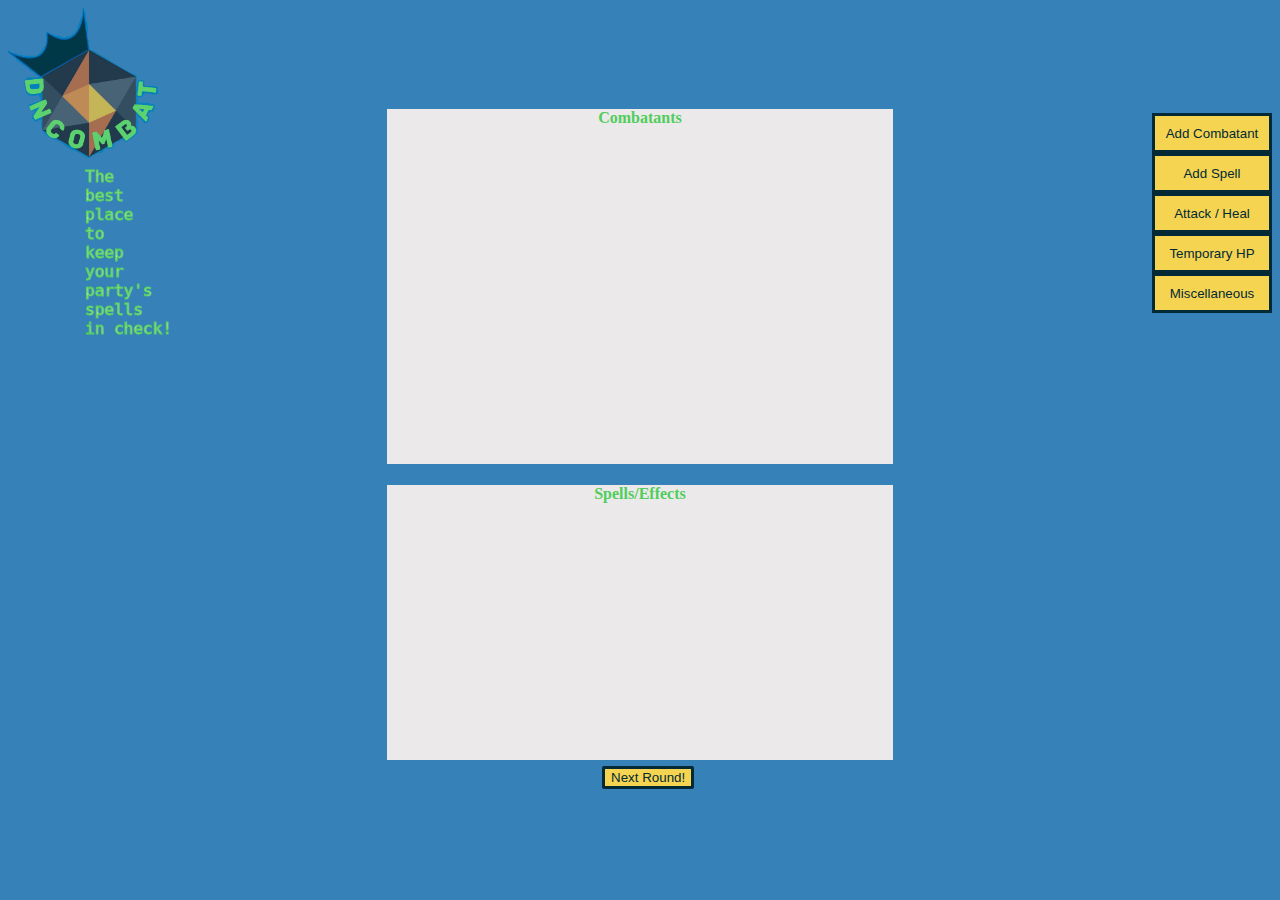
<file: combat_tracker/index.html>
<!DOCTYPE html>
<html lang="en">
<head>
    <meta charset="UTF-8">
    <meta name="viewport" content="width=device-width, initial-scale=1.0">
    <title>Dungeons & Combat</title>
    <link rel="stylesheet" href="tracker.css">
</head>
<body>
    <div id="welcome_box">
        <img id="welcome" src="DnCombat_logo_v2_cropped.png">
        <pre id="w_message">
        The 
        best 
        place 
        to 
        keep 
        your 
        party's 
        spells 
        in check!</pre>
    </div>

    <div class="menu">
        <div class = "menu_buttons">
            <button class= "menu_button" id = "add_C_menu">Add Combatant</button> </br>
            <button class= "menu_button" id = "add_S_menu">Add Spell</button> </br>
            <button class= "menu_button" id = "att_heal_menu">Attack / Heal</button>
            <button class= "menu_button" id = "add_t_hp_menu">Temporary HP</button>
            <button class= "menu_button" id = "add_misc">Miscellaneous</button>
        </div>
        <div class="sub_menu" id="combatant_menu" hidden>
            <input id="name" placeholder="Name"></br>
            <input id="initiative" placeholder="Initiative"></br>
            <input id="health_pool" placeholder="Hp"> </br>
            <button id="add_combatant">Add</button><br>
        </div>
        <div class="sub_menu" id="spell_menu" hidden>
            <input id="spell_name" placeholder="Spell Name"> </br>
            <input id="duration" placeholder="Duration"> </br>
            <button id="add_spell">Add</button>
        </div>
        <div class="sub_menu" id="att/heal_menu" hidden>
            <input id="victim" placeholder="Combatant Name"> </br>
            <input id="value" placeholder="Damage/Healing"> </br>
            <button id="attack">Attack</button>
            <button id="heal">Heal</button>
        </div>
        <div class="sub_menu" id="t_hp_menu" hidden>
            <input id="t_hp_target" placeholder="Combatant Name">
            <input id="t_hp" placeholder="Temporary HP"></br>
            <button id="add_t_hp">Apply</button>
        </div>
        <div class="sub_menu" id="misc_menu" hidden>
            <button id="reset">Reset All</button>
        </div>
    </div>
    
    <div id="displays">
        <div id="char_display">
            <h4 id="c_label">Combatants</h4>
            <table id="c_table">
            </table>
        </div>

        <div id="spl_display">
            <h4 id="s_label">Spells/Effects</h4>
            <table id="s_table">
            </table>
        </div>
    </div>

    <input id="next_round" type="button" value="Next Round!">
    <script src="main.js" type="module"></script>
</body>
</html>
</file>
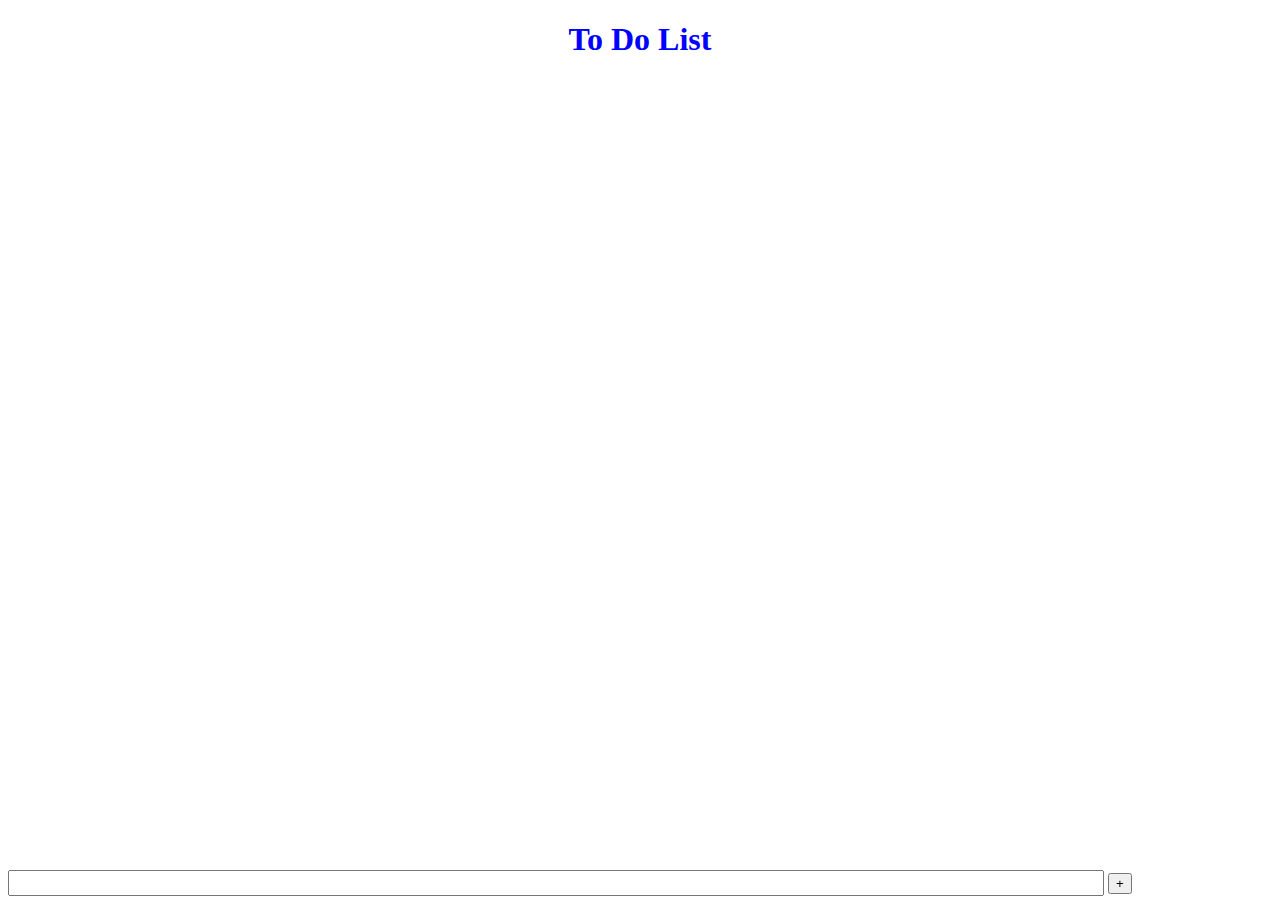
<file: ToDo/index.html>
<!DOCTYPE html>
<html lang="en">
<head>
    <meta charset="UTF-8">
    <meta name="viewport" content="width=device-width, initial-scale=1.0">
    <meta http-equiv="X-UA-Compatible" content="ie=edge">
    <title>ToDo List</title>
    <link rel="stylesheet" href="toDo.css">
    <script src="main.js" defer type="module"></script>
</head>
<body>
    <h1 id="welcome">To Do List</h1>
    <div id="#display">
    </div>
    <div valign = "bottom" class="bot" id="bot">
        <input id="content">
        <button id="newTodoButton">+</button>
    </div>
</body>
</html>
</file>
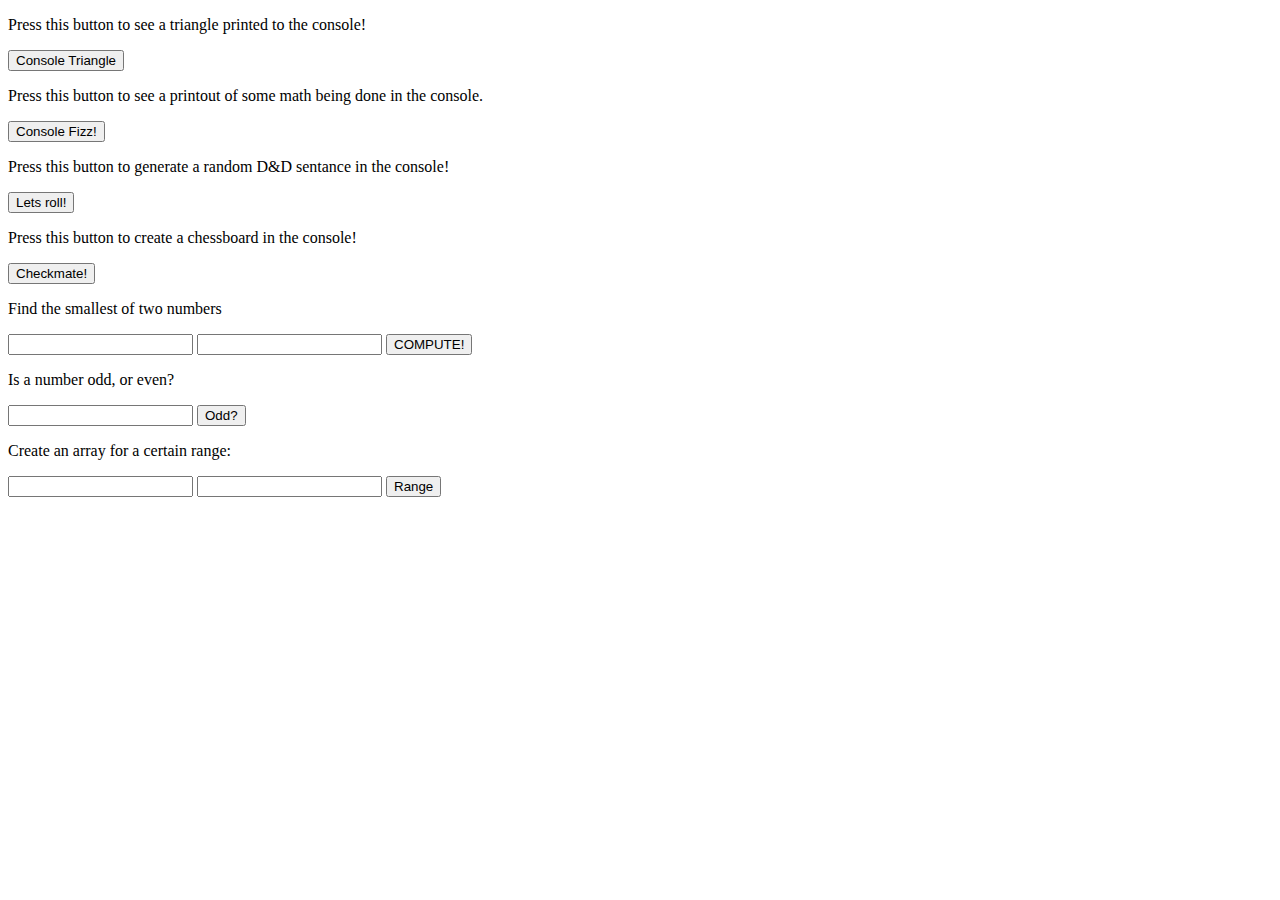
<file: w2.html>
<!DOCTYPE html>
<html lang="en">
<head>
    <meta charset="UTF-8">
    <meta name="viewport" content="width=device-width, initial-scale=1.0">
    <meta http-equiv="X-UA-Compatible" content="ie=edge">
    <title>Exercises</title>
    <script src="w2_ex2.js"></script>

</head>
<body>
    <p>Press this button to see a triangle printed to the console!</p>
    <button type="button" id="button" onclick="console_triangle()">Console Triangle</button>
    <p>Press this button to see a printout of some math being done in the console.</p>
    <button type="button" id="new" onclick="fizz_buzz()">Console Fizz!</button>
    <p>Press this button to generate a random D&D sentance in the console!</p>
    <button type="button" id="act_dnd" onclick="dnd_sentence()">Lets roll!</button>
    <p>Press this button to create a chessboard in the console!</p>
    <button type="button" id="chess" onclick="create_chessboard()">Checkmate!</button>
    <p>Find the smallest of two numbers</p>
    <input type="text" id="num1"/>
    <input type="text" id="num2"/>
    <button type="button" onclick="min(document.getElementById('num1').value, document.getElementById('num2').value)">COMPUTE!</button>
    <p>Is a number odd, or even?</p>
    <input type="text" id="oddNum"/>
    <button type="button" onclick="evenOrOdd(document.getElementById('oddNum').value)">Odd?</button>
    <p>Create an array for a certain range:</p>
    <input type="text" id="uno"/>
    <input type="text" id="dos"/>
    <button type="button" onclick="range2(document.getElementById('uno').value, document.getElementById('dos').value)">Range</button>





    
</body>
</html>
</file>
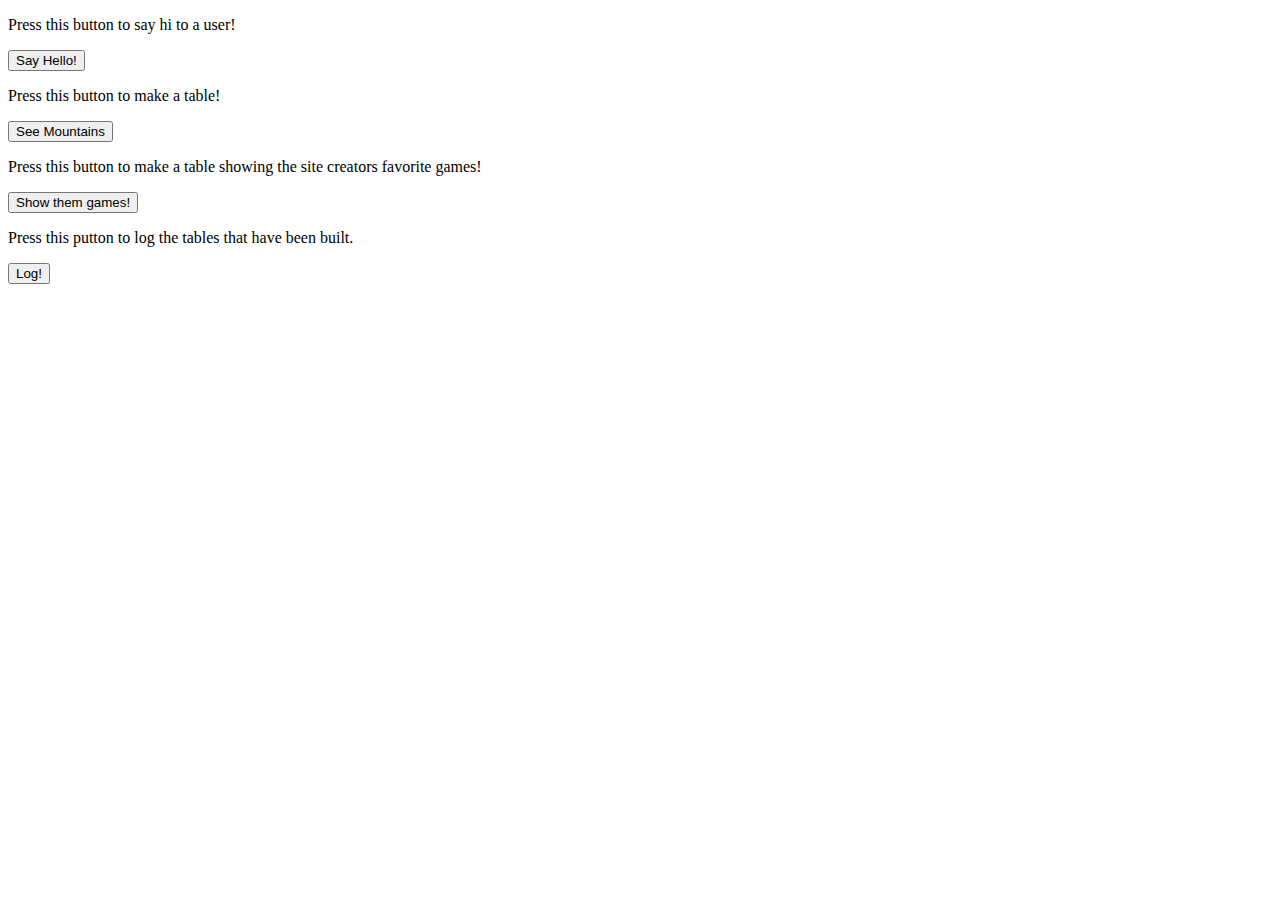
<file: week03/w3.html>
<!DOCTYPE html>
<html lang="en">
<head>
    <meta charset="UTF-8">
    <meta name="viewport" content="width=device-width, initial-scale=1.0">
    <meta http-equiv="X-UA-Compatible" content="ie=edge">
    <title>W3 exercises</title>
    <script src="w3_ex.js"></script>
</head>
<body>
    <p>Press this button to say hi to a user!</p>
    <button type="button" id="button" onclick="sayHi()">Say Hello!</button>
    <p>Press this button to make a table!</p>
    <button type="button" id="button" onclick="buildMntns()">See Mountains</button>
    <div id="mntns"></div>
    <p>Press this button to make a table showing the site creators favorite games!</p>
    <button type="button" id="button" onclick="buildGames()">Show them games!</button>
    <div id="gms"></div>
    <p>Press this putton to log the tables that have been built.</p>
    <button type="button" id="button" onclick="showValues()">Log!</button>
</body>
</html>
</file>
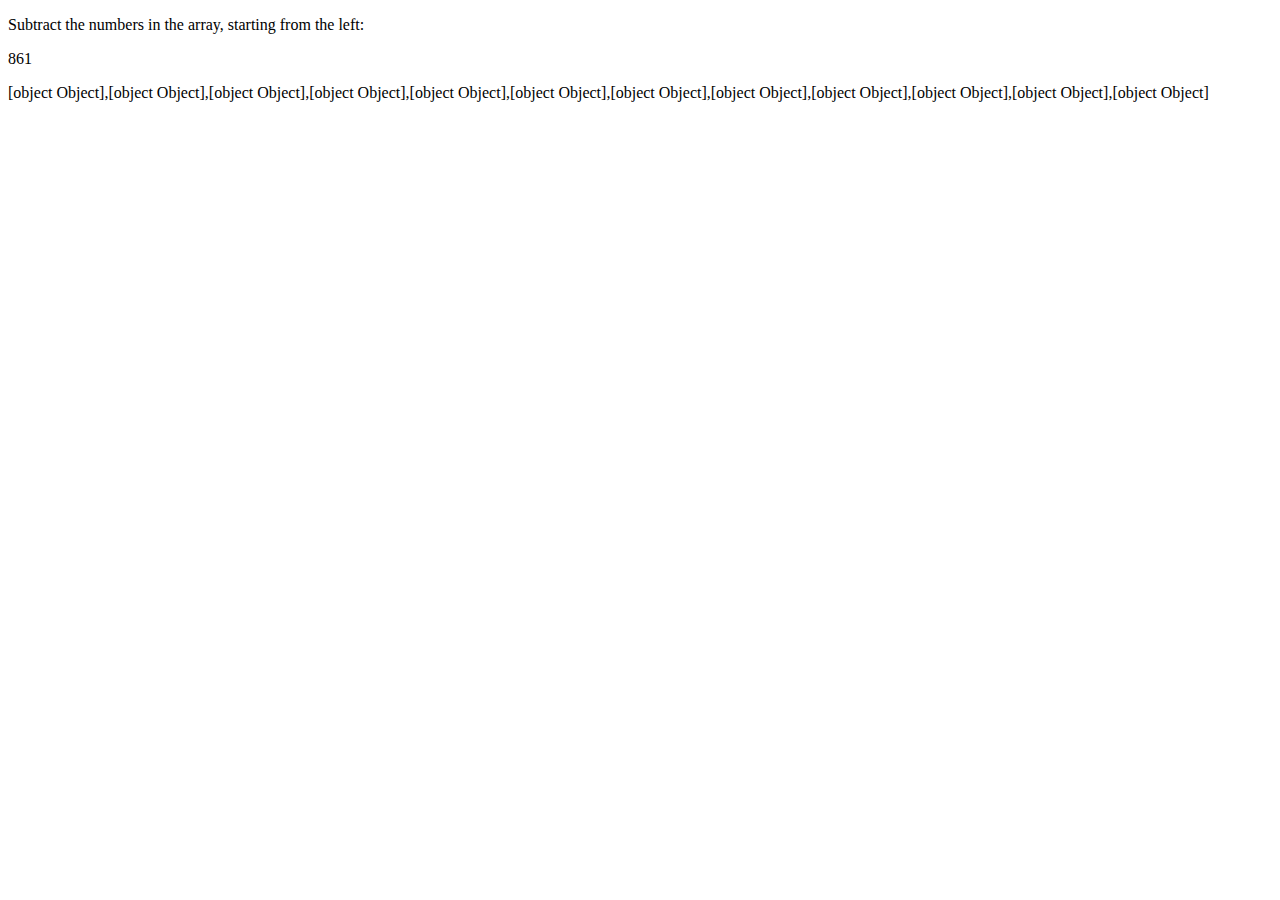
<file: week03/w3_teach.html>
<!DOCTYPE html>
<html>
<body>
  

<p>Subtract the numbers in the array, starting from the left:</p>

<p id="demo"></p>

<p id="demo2">Didn't run</p>

<script>
var numbers = [
    { first: 'Albert', last: 'Einstein', year: 1879, passed: 1955 },
    { first: 'Isaac', last: 'Newton', year: 1643, passed: 1727 },
    { first: 'Galileo', last: 'Galilei', year: 1564, passed: 1642 },
    { first: 'Marie', last: 'Curie', year: 1867, passed: 1934 },
    { first: 'Johannes', last: 'Kepler', year: 1571, passed: 1630 },
    { first: 'Nicolaus', last: 'Copernicus', year: 1473, passed: 1543 },
    { first: 'Max', last: 'Planck', year: 1858, passed: 1947 },
    { first: 'Katherine', last: 'Blodgett', year: 1898, passed: 1979 },
    { first: 'Ada', last: 'Lovelace', year: 1815, passed: 1852 },
    { first: 'Sarah E.', last: 'Goode', year: 1855, passed: 1905 },
    { first: 'Lise', last: 'Meitner', year: 1878, passed: 1968 },
    { first: 'Hanna', last: 'Hammarström', year: 1829, passed: 1909 }
];

/*https://github.com/byui-cit/cit261/blob/gh-pages/teacher/hiking-start.html
  const category = document.querySelector('.mw-category');
  const links = Array.from(category.querySelectorAll('a'));
  const streets = links
                    .map(links=>links.textContent)
                    .filter(streetName => streetName.inclueds('de'));*/

document.getElementById("demo").innerHTML = numbers.reduce(myFunc, 0);

function myFunc(total, num) {
  return total + (num.passed - num.year);
}

function sorted(a, b) {
	return (a.passed - a.year) - (b.passed - b.year);
}

document.getElementById("demo2").innerHTML = numbers.sort(sorted);

let some = numbers.sort(sorted);
console.log(some);
</script>

</body>
</html>
</file>
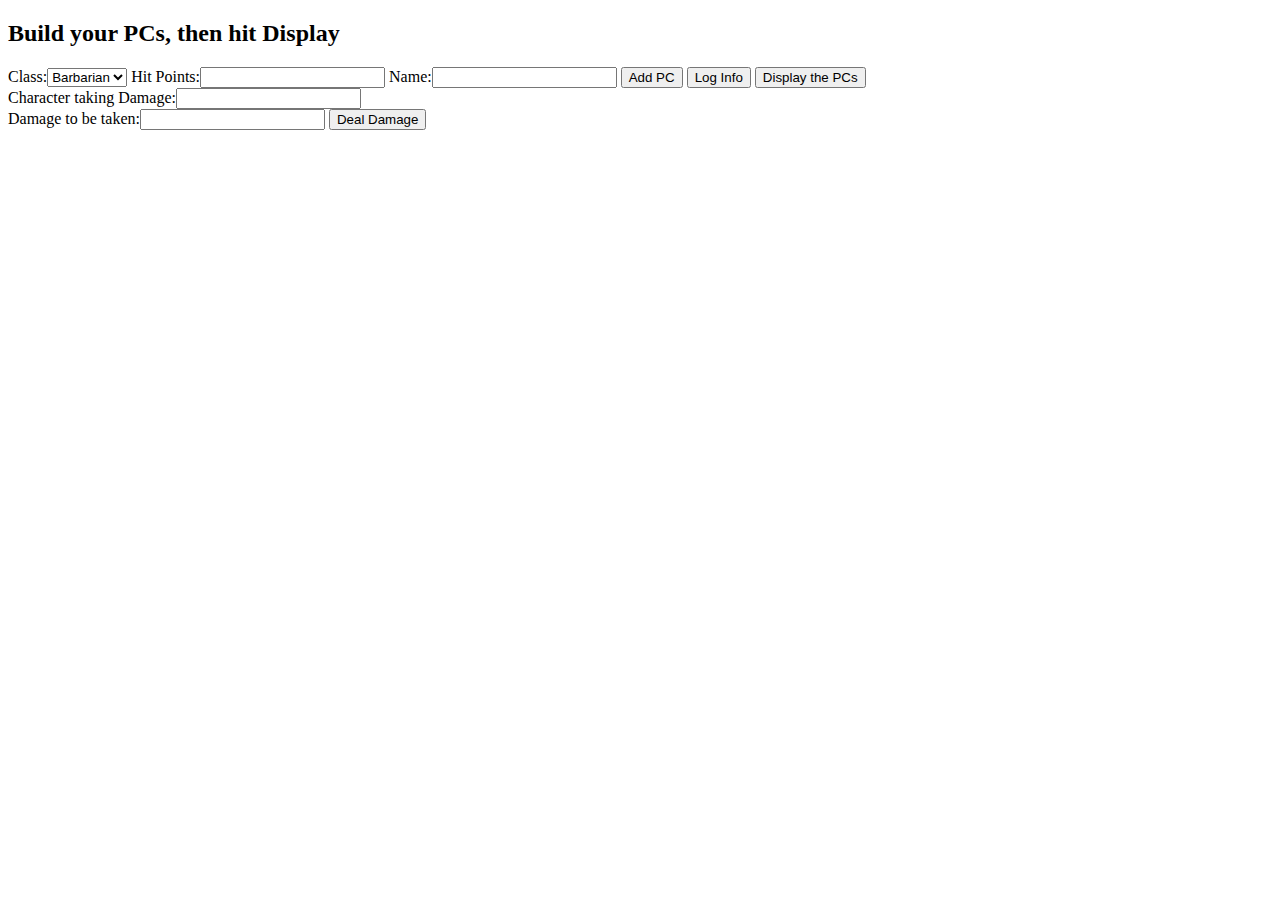
<file: week04/w4.html>
<!DOCTYPE html>
<html lang="en">
<head>
    <meta charset="UTF-8">
    <meta name="viewport" content="width=device-width, initial-scale=1.0">
    <meta http-equiv="X-UA-Compatible" content="ie=edge">
    <link rel="stylesheet" href="w4.css">
    <title>Week 04</title>
</head>
<body>
    <h2>Build your PCs, then hit Display</h2>
    <div>
        Class:<select id='clss'>
            <option>Barbarian</option>
            <option>Bard</option>
            <option>Cleric</option>
            <option>Druid</option>
            <option>Fighter</option>
            <option>Paladin</option>
            <option>Ranger</option>
            <option>Rogue</option>
            <option>Warlock</option>
            <option>Wizard</option>
        </select>
        Hit Points:<input type='text' id='hp'>
        Name:<input type='text' id='nm'>
        <button id="takeInfo" onclick='addPC()'>Add PC</button>
        <button id='logInfo' onclick="logPC()">Log Info</button>
        <button id='displayPCs' onclick="displayPCs()">Display the PCs</button>
    </div>
    <div id="addTable"></div>
    <!-- <form name = 'search' action='\search'>
        <input name='sInput'>
        <button type='submit'>Search</button>
    </form> -->
    <div id="addP">
        Character taking Damage:<input type='text' id='hit'>
        <br/>
        Damage to be taken:<input type='text' id='dmg'>
        <button id="takeInfo" onclick='attack()'>Deal Damage</button>
    </div>
<script src='w4_ex.js'></script>    
</body>
</html>
</file>
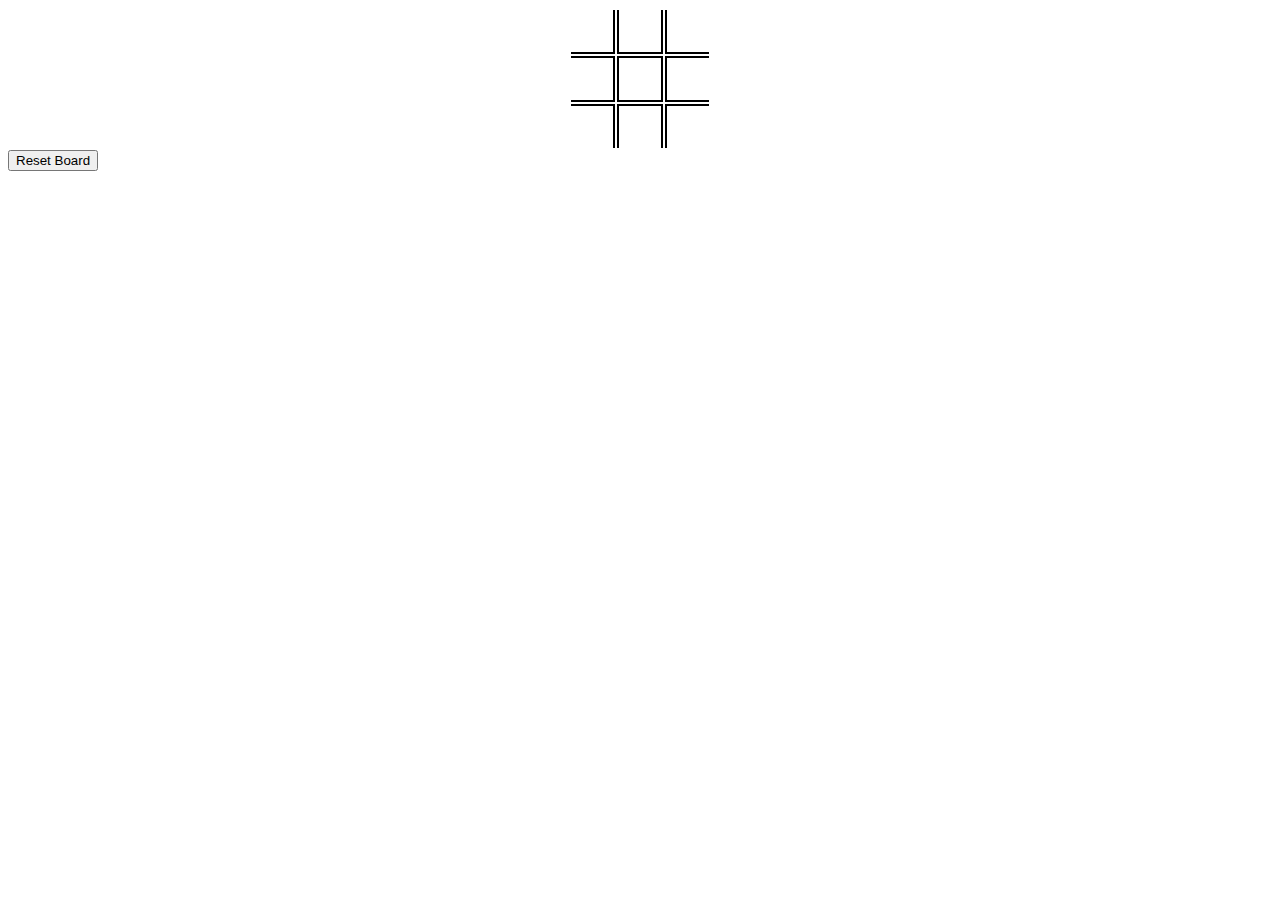
<file: week04/w4_ta.html>
<!DOCTYPE html>
<html lang="en">
<head>
    <meta charset="UTF-8">
    <meta name="viewport" content="width=device-width, initial-scale=1.0">
    <meta http-equiv="X-UA-Compatible" content="ie=edge">
    <title>Document</title>
    <link rel="stylesheet" href="w4_ta.css">
</head>
<body>
    <table id="tbl">
        <tr>
            <td class="tdt" id="one"></td>
            <td class="tdt" id="two"></td>
            <td class="tdt" id="three"></tdid=>
        </tr>
        <tr>
            <td class="tdt" id="four"></td>
            <td class="tdt" id="five"></td>
            <td class="tdt" id="six"></td>
        </tr>
        <tr>
            <td class="tdt" id="seven"></td>
            <td class="tdt" id="eight"></td>
            <td class="tdt" id="nine"></td>
        </tr>
    </table>
    <script src="w4_ta.js"></script>
    <button onClick="reset()">Reset Board</button>

</body>
</html>
</file>
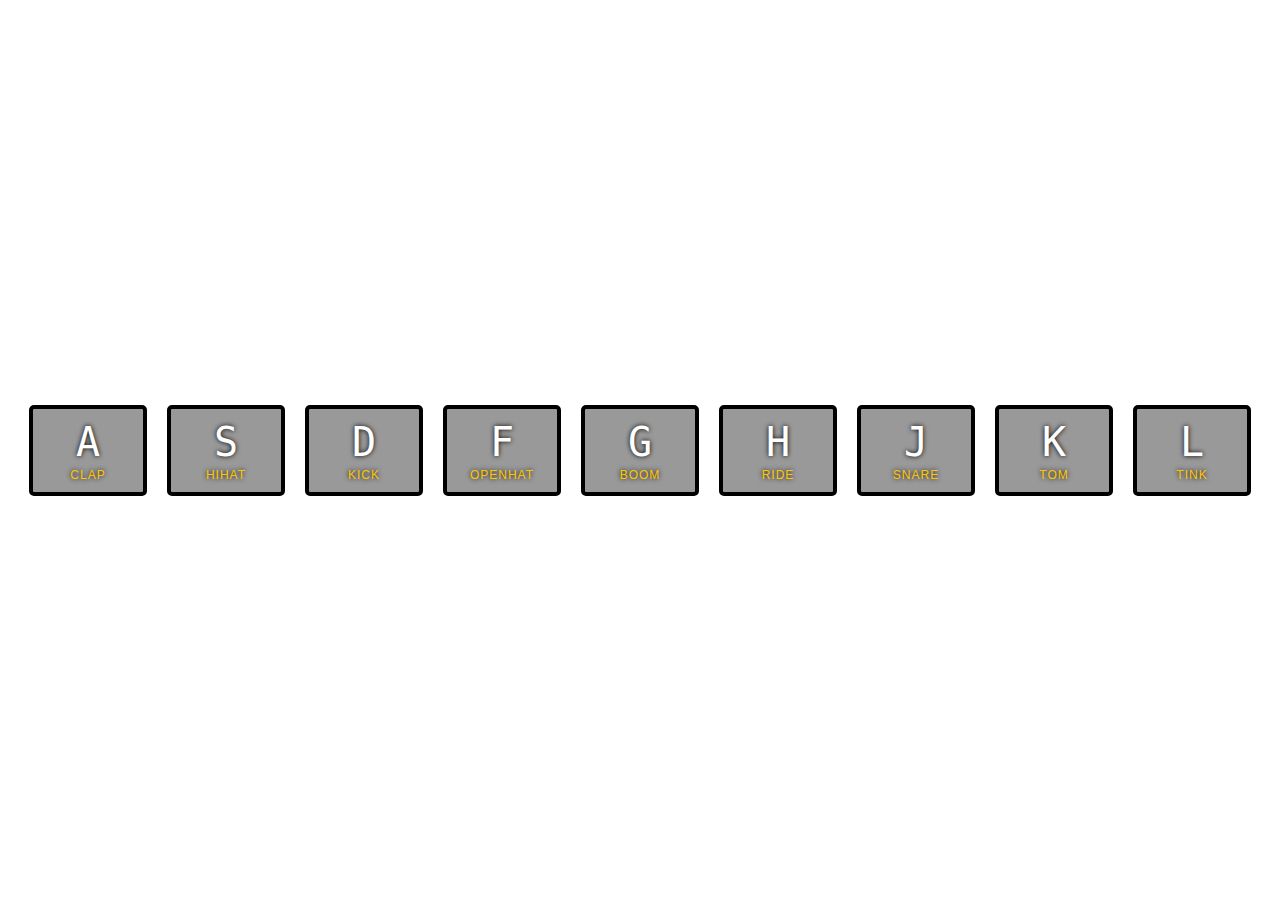
<file: week09/index-START.html>
<!DOCTYPE html>
<html lang="en">
<head>
  <meta charset="UTF-8">
  <title>JS Drum Kit</title>
  <link rel="stylesheet" href="style.css">
</head>
<body>


  <div class="keys">
    <div data-key="65" class="key">
      <kbd>A</kbd>
      <span class="sound">clap</span>
    </div>
    <div data-key="83" class="key">
      <kbd>S</kbd>
      <span class="sound">hihat</span>
    </div>
    <div data-key="68" class="key">
      <kbd>D</kbd>
      <span class="sound">kick</span>
    </div>
    <div data-key="70" class="key">
      <kbd>F</kbd>
      <span class="sound">openhat</span>
    </div>
    <div data-key="71" class="key">
      <kbd>G</kbd>
      <span class="sound">boom</span>
    </div>
    <div data-key="72" class="key">
      <kbd>H</kbd>
      <span class="sound">ride</span>
    </div>
    <div data-key="74" class="key">
      <kbd>J</kbd>
      <span class="sound">snare</span>
    </div>
    <div data-key="75" class="key">
      <kbd>K</kbd>
      <span class="sound">tom</span>
    </div>
    <div data-key="76" class="key">
      <kbd>L</kbd>
      <span class="sound">tink</span>
    </div>
  </div>

  <audio data-key="65" src="sounds/clap.wav"></audio>
  <audio data-key="83" src="sounds/hihat.wav"></audio>
  <audio data-key="68" src="sounds/kick.wav"></audio>
  <audio data-key="70" src="sounds/openhat.wav"></audio>
  <audio data-key="71" src="sounds/boom.wav"></audio>
  <audio data-key="72" src="sounds/ride.wav"></audio>
  <audio data-key="74" src="sounds/snare.wav"></audio>
  <audio data-key="75" src="sounds/tom.wav"></audio>
  <audio data-key="76" src="sounds/tink.wav"></audio>

<script>
window.addEventListener('keydown', function (e){
  const audio = document.querySelector(`audio[data-key="${e.keyCode}"]`);
  const key = document.querySelector(`.key[data-key="${e.keyCode}"]`);
  if(!audio)
    return;
  key.classList.add('playing');
  audio.currentTime = 0;
  audio.play();
  //if(audio.currentTime = 2)
    //key.classList.remove('playing');
});

function removeTransition(e) {
  if(e.propertyName !== 'transform') return;
  this.classList.remove('playing');
}
const keys = document.querySelectorAll('.key');
keys.forEach(key => key.addEventListener('transitionend', removeTransition));

</script>


</body>
</html>
</file>
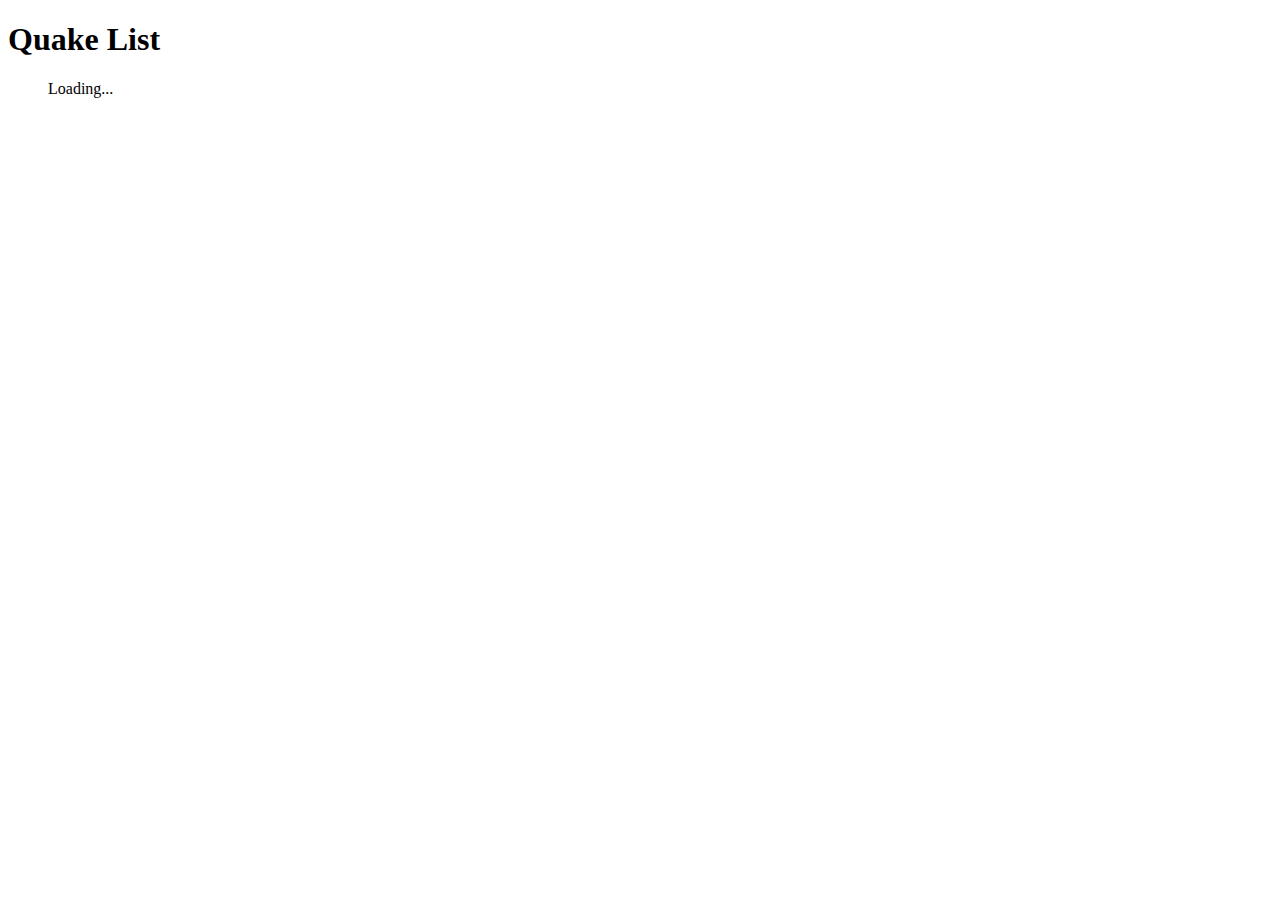
<file: week10/ta_10.html>
<!DOCTYPE html>
<html lang="en">
    <head>
    <meta charset="utf-8" />
        <title>Local Quakes</title>
        <meta name="viewport" content="width=device-width, initial-scale=1" />
        <script src="./index.js" defer type="module"></script>
        <link rel="stylesheet" href="q.css">
    </head>

    <body>
        <main>
            <h1>Quake List</h1>
            <ul id="quakeList" ></ul>
            <p id="tmp"></p>
        </main>
    </body>
</html>
</file>
<file: combat_tracker/tracker.css>
/*orange #FCB07E Green #51CD5D  steel blue #3581B8  Platnium #EBE9E9 Gunmetal #012A36*/

.bot{
    position:fixed;
	bottom:0;
	width:100%;
	height:78px;			
}

.menu{
    float:right;
    width: 225px;
    height: 400px;
    margin-right:0px;
    margin-top:105px;
}

.menu_buttons{
    float:right;
    width: 120px;
    margin-left:0;
    padding-left:0;
}

.menu_button{
    height: 40px;
    width: 120px;
    background-color: #F5D451;
    border:3px solid #012A36;
    color: #012A36;
    transition-duration: 0.4s;
}

.menu_button:hover{
    background-color: #EBE9E9;
}
.sub_menu{
    float: left;
    background-color:#012A36;
    width: 105px;
    height: 200px;
}

.sub_menu_found{
    float: left;
    background-color:#51CD5D;
    width: 100px;
    height: 200px;
    transition: 0.4s;

}
#name, #initiative, #health_pool{
    width: 85px;
    /*margin-right: 5px;*/
    margin-left:5px;
    margin-bottom: 5px;
    margin-top: 5px;
}

#spell_name, #duration{
    width: 85px;
    /*margin-right: 5px;*/
    margin-left:5px;
    margin-bottom: 5px;
    margin-top: 5px;
}

#add_combatant, #add_spell, #add_t_hp{
    width:74px;
    margin-right: 13px;
    margin-left:13px;
}
#reset{
    width:74px;
    margin-right: 13px;
    margin-left:13px;
    margin-top:10px;
}

#victim, #value, #t_hp_target, #t_hp{
    width: 90px;
    /*margin-right: 5px;*/
    margin-left:5px;
    margin-bottom: 5px;
    margin-top: 5px;
}

#attack, #heal{
    width: 60px;
    margin-right: 30%;
    margin-left:20%;
}

#welcome_box{
    float:left;
    margin-top:0px;
    padding-top:0px;
    clear:both;
}

#welcome{
    /*float:left;*/
    width: 150px;
    height: 150px; 
}

#w_message{
    /*text-align: left;*/
    font-size: 16px;
    margin-top: 5px;
    margin-right: 0px;
    color:#EBE9E9;
    -webkit-text-stroke-width: 1px; 
    -webkit-text-stroke-color: #51CD5D; 
}

#displays{
    margin: auto;
    width: 40%;
    border: 1px solid #3581B8;
}


#char_display {
    width: 100%;
    height: 355px;
    background-color: #EBE9E9;
    margin-bottom: 20px;
    /* margin-right: 30%;
    margin-left: 30%; */
    margin-top: 100px;
    
}

#spl_display {
    width: 100%;
    height: 275px;
    background-color: #EBE9E9;
    /* margin-right: 30%;
    margin-left: 30%; */
}

#c_label, #s_label{
    text-align:center;
    margin-bottom: 5px;
    color: #51CD5D;
}

#c_table{
    width: 80%;
    margin-right: 10%;
    margin-left: 10%; 
    text-align: center;
}

#s_table{
    width: 80%;
    margin-right: 10%;
    margin-left: 10%; 
    text-align: center;
}

#c_table td{
    width: 25%;
    font-size: 12px;
    color: #012A36
}

#s_table td {
    width:50%;
    font-size:14px;
    color: #012A36;
}

#next_round{
    margin-left: 47%;
    margin-right: 43%;
    margin-top: 5px;
    background-color:  #F5D451;
    border:3px solid #012A36;
    transition-duration: 0.4s;
    border-radius: 2px;
    color: #012A36;
}

#next_round:hover{
    background-color: #EBE9E9;
}

body{
    background-color: #3581B8;
}
</file>
<file: ToDo/toDo.css>
.bot{
    position:fixed;
	bottom:0;
	width:100%;
	height:30px;			
}
#content{
    width:85%;
    height:20px;
}
#welcome{
    text-align: center;
    color: blue;
}
#tmp{
    color:blue;
    height:30px;
    text-align: center;
    border: 1px solid black;
    padding-top: 2%;
}
#dispContent{
    width: 75%;
    padding:20px;
}

#dispRemove{
    position:fixed;
    right:10px;
    border-radius: 50%;
}

.dispComplete{
    position:fixed;
    left:10px;
}
</file>
<file: week04/w4.css>
td {
    width: 40px;
    height: 20px;
    border: 1px solid black;
}
</file>
<file: week04/w4_ta.css>
#tbl {
    border-color: black;
    border-bottom: 5px;
    margin: auto;
}

td{
    height: 40px;
    width: 40px;
    text-align: center;
}
#two {
    border-bottom: 2px solid black;
    border-right: 2px solid black;
    border-left: 2px solid black;
}
#four {
    border-bottom: 2px solid black;
    border-right: 2px solid black;
    border-top: 2px solid black;
}
#six {
    border-bottom: 2px solid black;
    border-left: 2px solid black;
    border-top: 2px solid black;
}
#eight{
    border-top: 2px solid black;
    border-right: 2px solid black;
    border-left: 2px solid black;
}

#one {
    border-bottom: 2px solid black;
    border-right: 2px solid black;
}

#three {
    border-bottom: 2px solid black;
    border-left: 2px solid black;
}

#five {
    border: 2px solid black;
}

#seven {
    border-top: 2px solid black;
    border-right: 2px solid black;
}

#nine {
    border-top: 2px solid black;
    border-left: 2px solid black;
}
</file>
<file: week09/style.css>
html {
  font-size: 10px;
  background: url(http://i.imgur.com/b9r5sEL.jpg) bottom center;
  background-size: cover;
}

body,html {
  margin: 0;
  padding: 0;
  font-family: sans-serif;
}

.keys {
  display: flex;
  flex: 1;
  min-height: 100vh;
  align-items: center;
  justify-content: center;
}

.key {
  border: .4rem solid black;
  border-radius: .5rem;
  margin: 1rem;
  font-size: 1.5rem;
  padding: 1rem .5rem;
  transition: all .07s ease;
  width: 10rem;
  text-align: center;
  color: white;
  background: rgba(0,0,0,0.4);
  text-shadow: 0 0 .5rem black;
}

.playing {
  transform: scale(1.1);
  border-color: #ffc600;
  box-shadow: 0 0 1rem #ffc600;
  margin-top: 100px;
}

kbd {
  display: block;
  font-size: 4rem;
}

.sound {
  font-size: 1.2rem;
  text-transform: uppercase;
  letter-spacing: .1rem;
  color: #ffc600;
}
</file>
<file: week10/q.css>
.quake {
    list-style: none;
    font-size: 12px;
}
</file>
